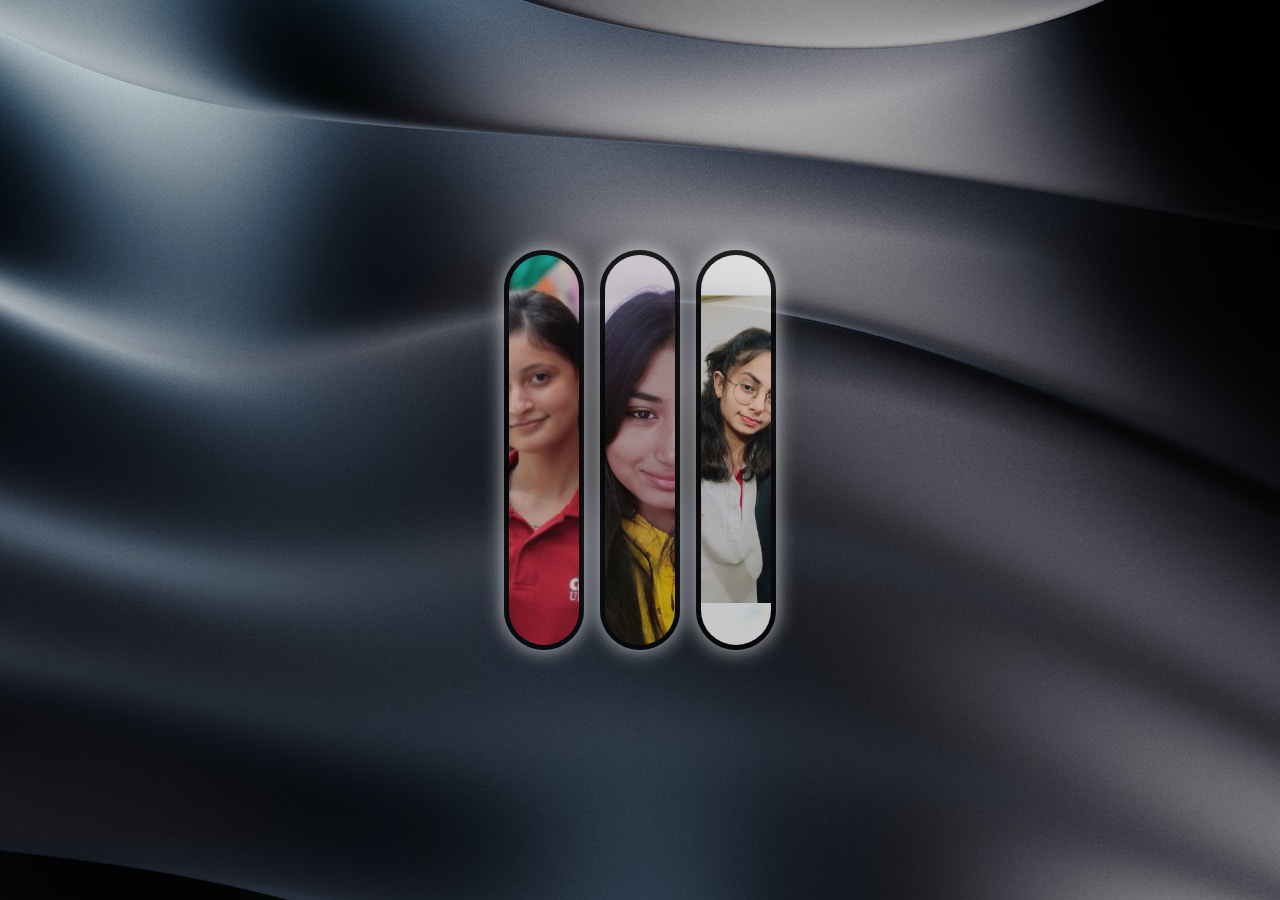
<file: accordion.html>
<html>
    <head>
        <link rel="stylesheet" href="accordionCSS.css"/>
    </head>
    <body>
     
        <ul class="accordion">
            <li>
              <img src="g.jpg" alt="">
                <div class="content">
                    <a href="Rindex.html">

                        <span>
                            <h2>KHUSHI PANWAR</h2>
                            <p>Frontend developer</p>
                            
                        </span>
                    </a>
                </div>
            </li>
            <li>
                <img src="k2.jpg" href=""/>
                <div class="content">
                    <a href="komalhtml.html">

                        <span>
                            <h2>KOMAL</h2>
                            <p>Web Developer</p>
                            
                        </span>
                    </a>
                </div>
            </li>
            <li>
                <img src="k1.jpg" href=""/>
                <div class="content">
                    <a href="khushiindex.html">

                        <span>
                            <h2>KHUSHI </h2>
                            <p>Frontend  Engineer</p>
                            
                        </span>
                    </a>
                </div>
            </li>
        </ul>
    </body>
</html>
</file>
<file: accordionCSS.css>
*{
    margin:0;
    padding: 0;
    box-sizing: border-box;
}

body{
 min-height: 100vh;
 display: flex;
 flex-direction: column;
 align-items: center;
 justify-content: center;
 background:url(milad-fakurian-xUtskxO_-CQ-unsplash.jpg);
 text-align: center;
 font-family: "Poppins";
}

.accordion li{
    border: 5px solid black;
    box-shadow: 0 0 20px white;
}

.accordion{
    width: 100%;
    display: flex;
    justify-content: center;
    height: 400px;
    gap: 16px;
    transition: 0.3s;
}

.accordion:hover{
    gap: 0;
}

.accordion h2{
   
    font-weight: 400;
    font-size: 24px;
    line-height: 30px;
    border-bottom: 2px solid #fff;
    white-space: nowrap;
}
.accordion h2,p{
    color: #fff;
}

.accordion li{
position: relative;
overflow: hidden;
flex: 0 0 80px;
border-radius: 50px;
opacity: 0.75;
cursor: pointer;
}

.accordion li img{
    position: absolute;
    top: 50%;
    left: 50%;
    translate: -50% -50%;
    width: 100%;
    height: 100%;
    object-fit: cover;
}

.accordion li, .accordion li img, .accordion li content, .accordion li .content span{
    transition: 0.3s;
}

.accordion li .content{
    position: absolute;
    top: 0;
    left: 0;
    right: 0;
    bottom: 0;
    z-index: 1;
    color: #fff;
    padding: 15px;
    background: #02022e;
    background: linear-gradient(0deg,rgb(0 0 0/70%) 10%,rgb(255 255 255/0%)100%);
    opacity: 0;
    visibility: hidden;
}

.accordion li .content span{
    position: absolute;
    z-index: 3;
    left: 50%;
    bottom: 50px;
    translate: -300px 0;
    visibility: hidden;
    opacity: 0;
}

.accordion li:hover{
    flex: 0 1 260px;
    scale: 1.1;
    z-index: 10;
    opacity: 1;
}

.accordion li:hover .content{
    opacity: 1;
    visibility: visible;
}

.accordion li:hover span{
    translate: -50% 0;
    opacity: 1;
    visibility: visible;
}
</file>
